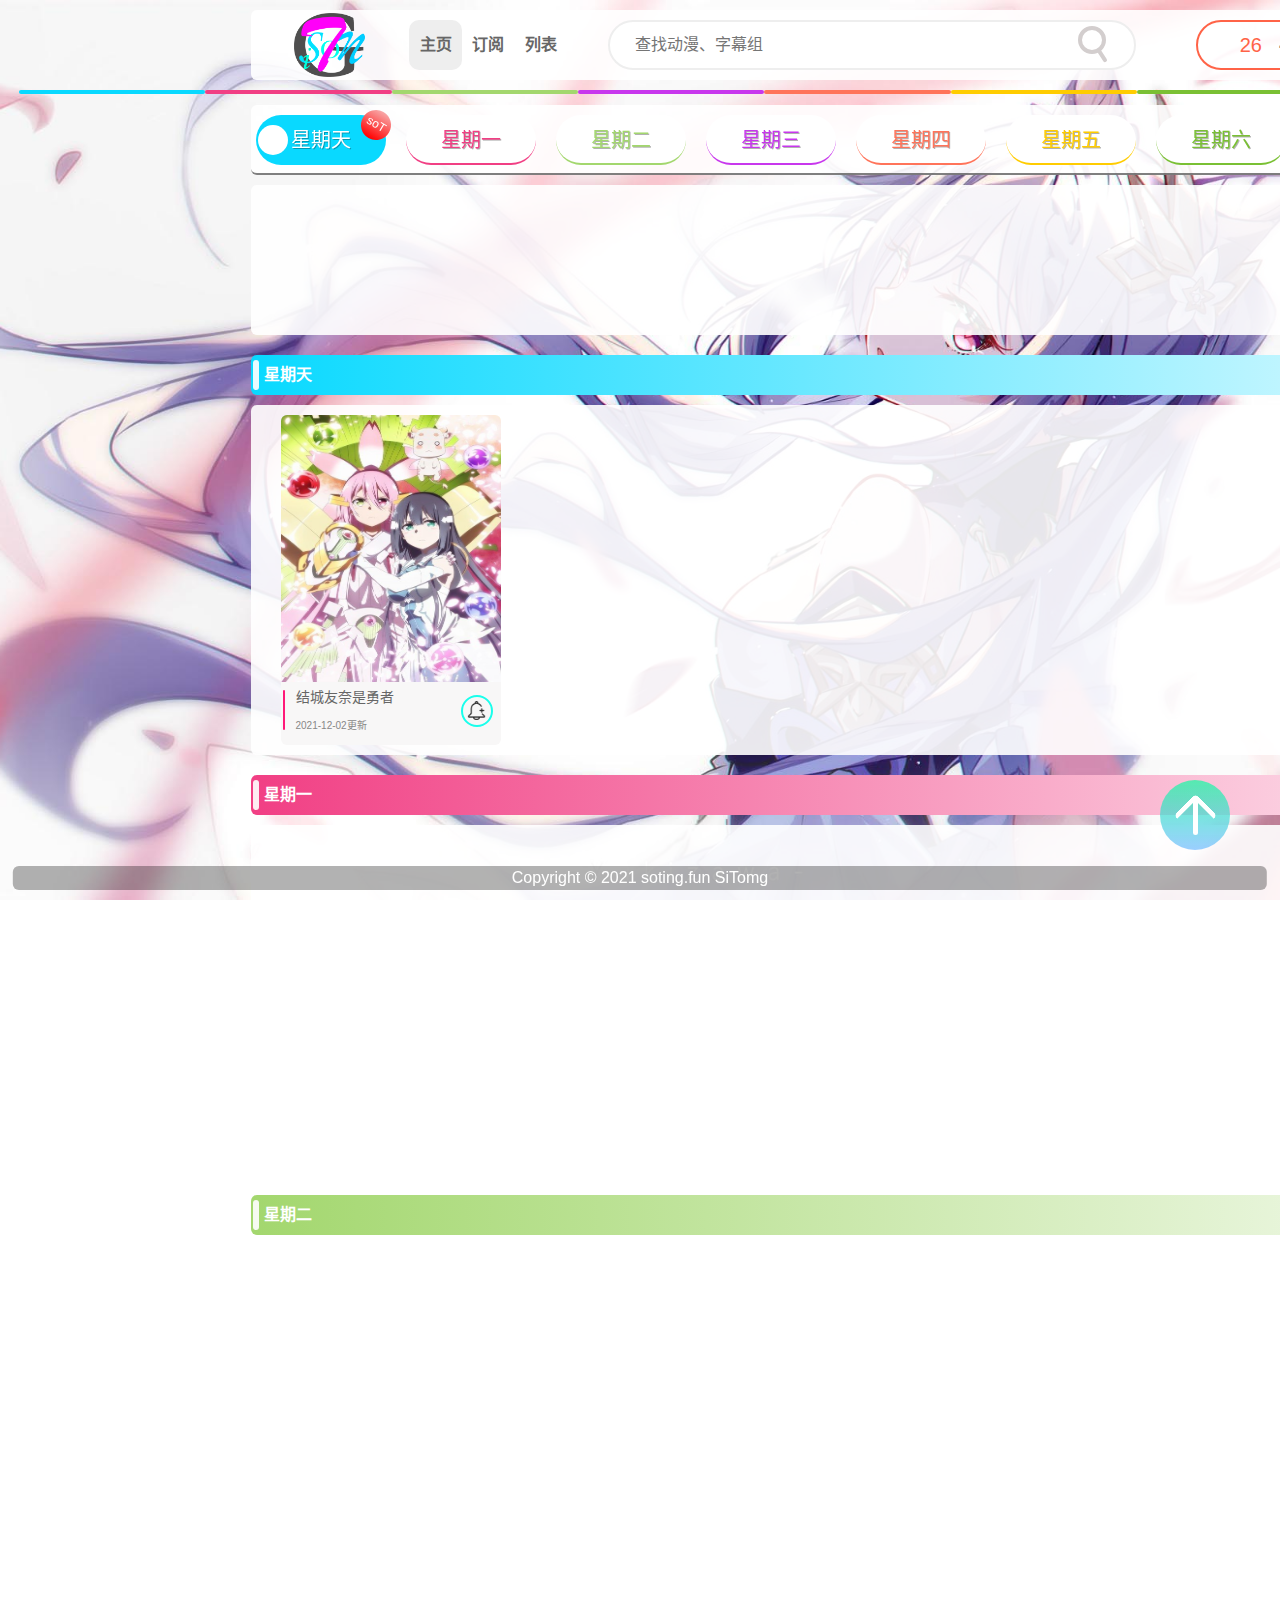
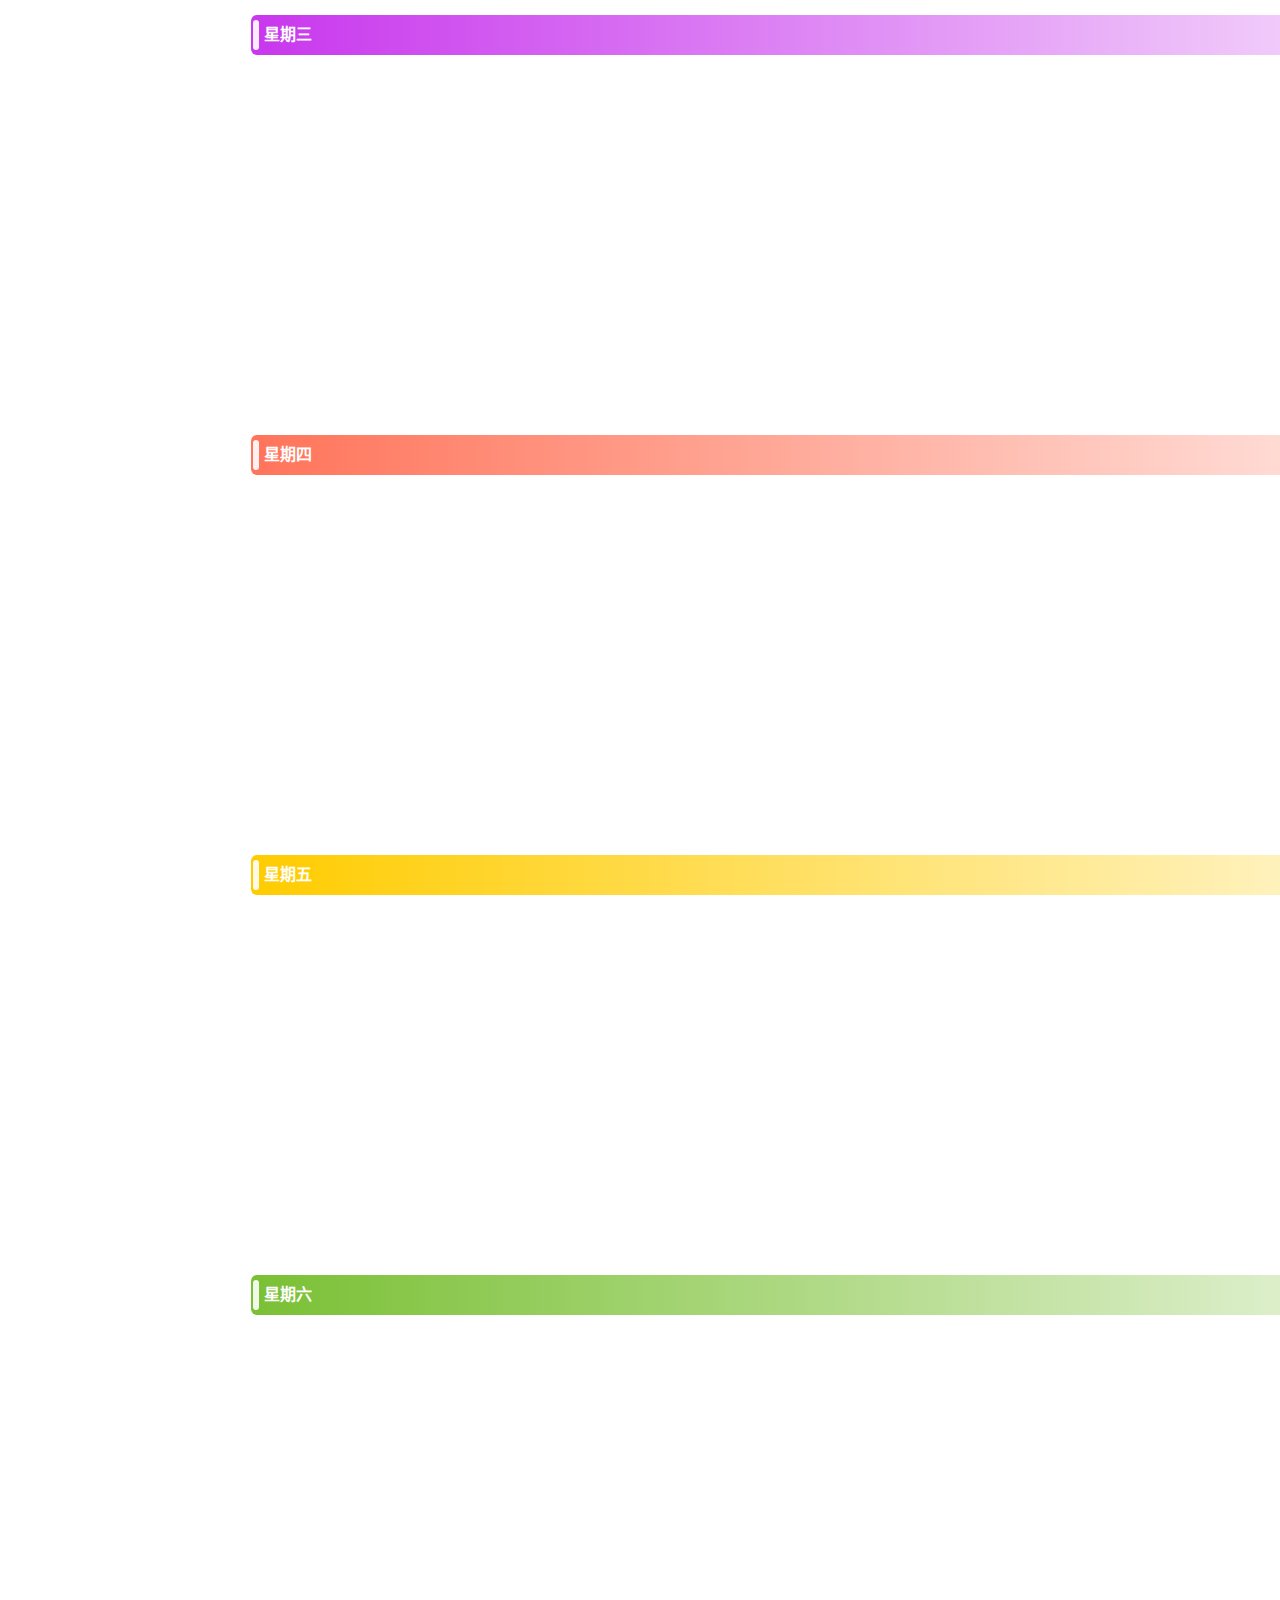
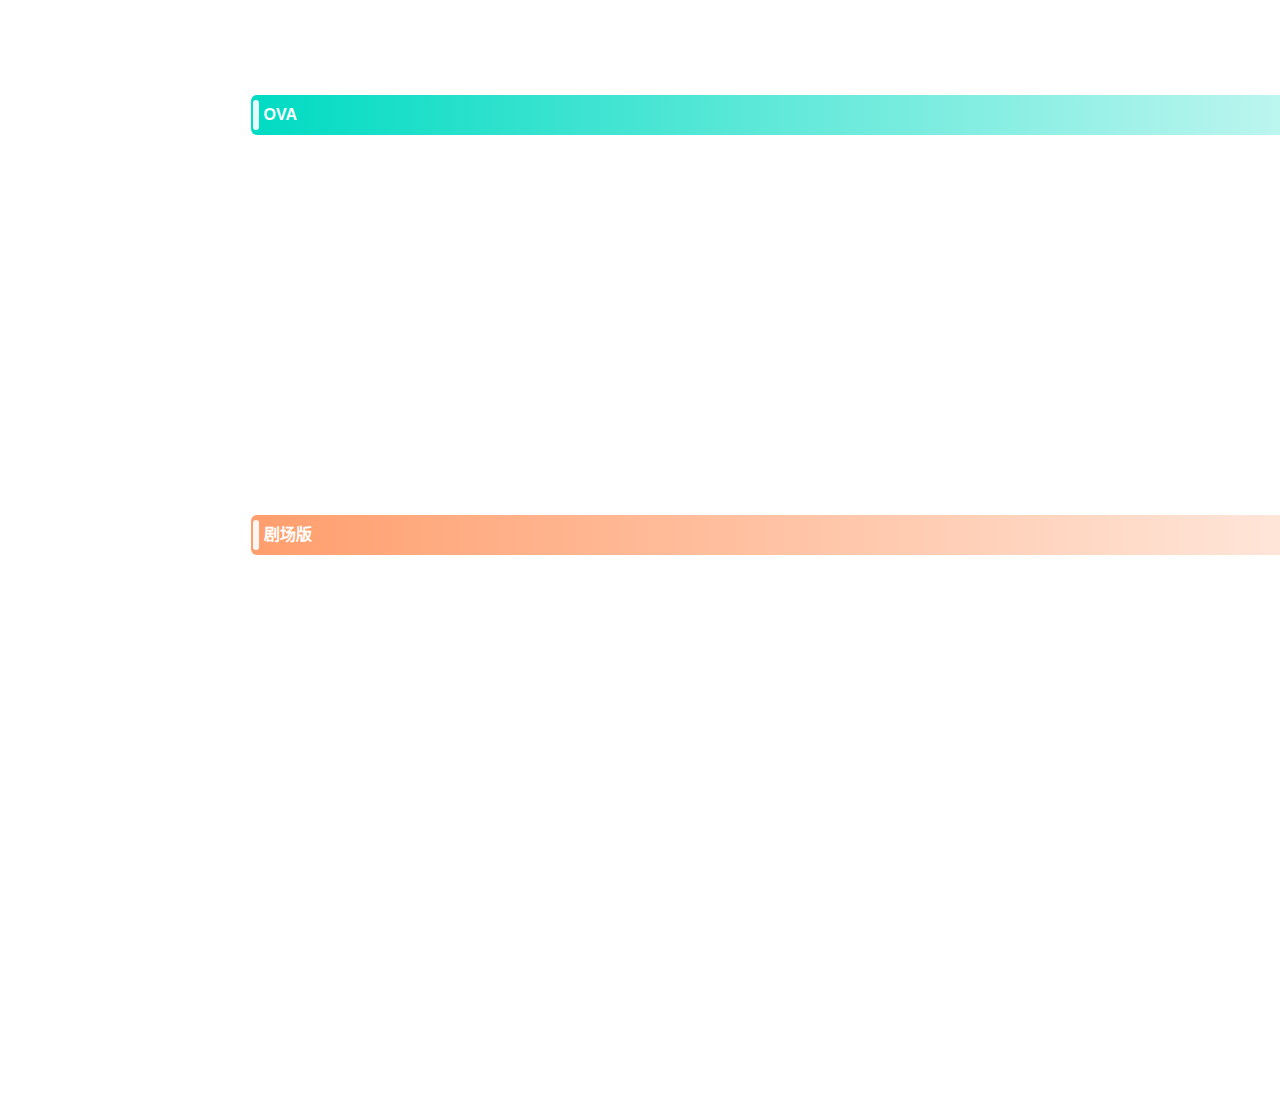
<file: index.html>
<!DOCTYPE html>
<html lang="zh-CN">

<head>
    <meta charset="UTF-8">
    <meta http-equiv="X-UA-Compatible" content="IE=edge">
    <meta name="viewport" content="width=device-width, initial-scale=1.0">
    <title>SoTing_CARTOON</title>
    <link rel="shortcut icon" href="sitcat.ico">
    <link rel="stylesheet" href="CSS/Initialize.css">
    <link rel="stylesheet" href="CSS/copyright.css">
    <link rel="stylesheet" href="CSS/common.css">
    <link rel="stylesheet" href="CSS/index.css">
    <script type="text/javascript">
        window.onload = function () {
            if (/Android|webOS|iPhone|iPad|iPod|BlackBerry|IEMobile|Opera Mini/i.test(navigator.userAgent)) {
                window.location.href = 'https://www.soting.fun/MOBILE/M_index.html';
            } else {

            };
        };
    </script>
</head>

<body>
    <div class="main">
        <!-- 顶部信息 -->
        <header class="center">
            <div class="logo">
                <a href="index.html">
                    <img src="IMAGES/logo.png" alt="logo.png" title="SoTing_CARTOON">
                </a>
            </div>
            <span style="background-color: #eee;"><a href=" index.html">主页</a></span>
            <span><a href="subscription.html">订阅</a></span>
            <span><a href="fanzu.html">列表</a></span>
            <div class="search">
                <input type="search" placeholder="查找动漫、字幕组">
            </div>
            <div class="timer">
                <span class="clock" style="color: tomato;"></span>
                <span class="Ge shu">-</span>
                <span class="clock"></span>
                <span class="Ge">:</span>
                <span class="clock"></span>
                <span class="Ge">:</span>
                <span class="second"></span>
            </div>
            <span><a href="login.html">登录</a></span>
            <span><a href="register.html">注册</a></span>
            <span><a href="userinfo.html" class="info"><img src="UPLOADS/noImg.png" alt="noImg.png"
                        title="我的资料"></a></span>
        </header>

        <!-- 分割线 -->
        <div class="parting">
            <span></span><span></span><span></span><span></span><span></span><span></span><span></span><span></span><span></span><span></span>
        </div>

        <!-- 头部导航栏 -->
        <nav class="center">
            <ul>
                <li></li>
                <li></li>
                <li></li>
                <li></li>
                <li></li>
                <li></li>
                <li></li>
                <li>OVA</li>
                <li>剧场版</li>
            </ul>
            <div class="seal">soT</div>
        </nav>

        <!-- 广告资讯栏 -->
        <section class="ad center">
            <div class="content"></div>
            <div class="close">
                <div></div>
                <div></div>
            </div>
        </section>

        <!-- 主体内容 -->
        <section class="main_content center">
            <div class="week_grid">
                <div class="top"></div>
                <div class="content">
                    <li>
                        <a href="#"><img src="UPLOADS/0fb48114.jpg" alt="" title="这是图片">
                            <p>结城友奈是勇者</p>
                            <p class="time">2021-12-02更新</p>
                        </a>
                        <div class="b1" title="订阅"><img src="IMAGES/subscribed.png" alt=""></div>
                        <div class="b2"></div>
                    </li>
                </div>
            </div>
            <div class="week_grid">
                <div class="top"></div>
                <div class="content">
                    <li><a href="#"></a></li>
                </div>
            </div>
            <div class="week_grid">
                <div class="top"></div>
                <div class="content">
                    <li><a href="#"></a></li>
                </div>
            </div>
            <div class="week_grid">
                <div class="top"></div>
                <div class="content">
                    <li><a href="#"></a></li>
                </div>
            </div>
            <div class="week_grid">
                <div class="top"></div>
                <div class="content">
                    <li><a href="#"></a></li>
                </div>
            </div>
            <div class="week_grid">
                <div class="top"></div>
                <div class="content">
                    <li><a href="#"></a></li>
                </div>
            </div>
            <div class="week_grid">
                <div class="top"></div>
                <div class="content">
                    <li><a href="#"></a></li>
                </div>
            </div>
            <div class="week_grid">
                <div class="top">OVA</div>
                <div class="content">
                    <li><a href="#"></a></li>
                </div>
            </div>
            <div class="week_grid">
                <div class="top">剧场版</div>
                <div class="content">
                    <li><a href="#"></a></li>
                </div>
            </div>
        </section>

        <!-- 底部信息栏 -->
        <footer class="center"></footer>

        <!-- 回到顶部 -->
        <div class="toTop" title="回到顶部"></div>

        <!-- 底部版权 -->
        <div class="copyright">
            <a href="https://www.soting.fun">Copyright © 2021 soting.fun SiTomg</a>
        </div>
    </div>

    <script src="JS/common.js"></script>
    <script src="JS/indexCommon.js"></script>
    <script src="JS/index.js"></script>

</body>

</html>
</file>
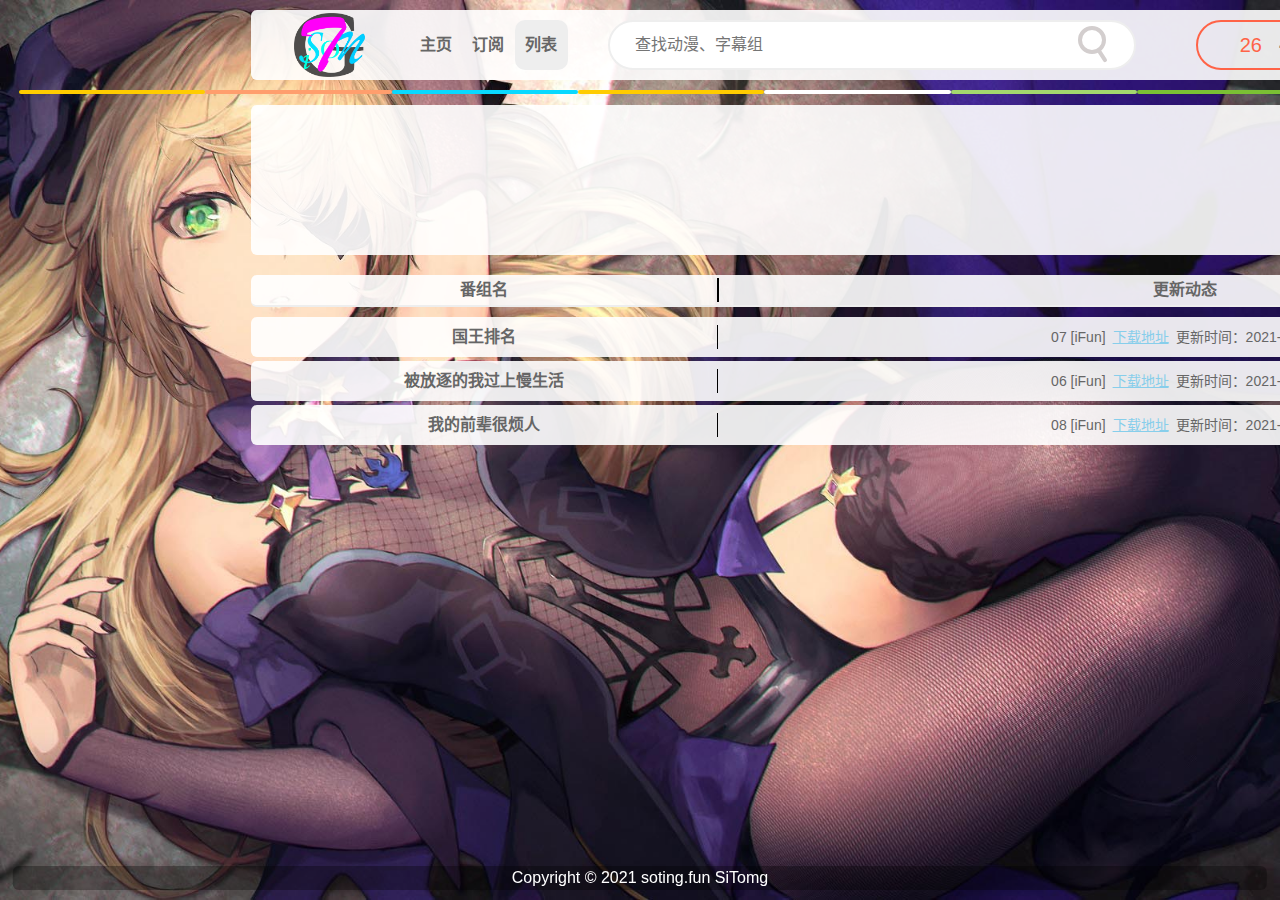
<file: fanzu.html>
<!DOCTYPE html>
<html lang="zh-CN">

<head>
    <meta charset="UTF-8">
    <meta http-equiv="X-UA-Compatible" content="IE=edge">
    <meta name="viewport" content="width=device-width, initial-scale=1.0">
    <title>列表-SoTing_CARTOON</title>
    <link rel="shortcut icon" href="sitcat.ico">
    <link rel="stylesheet" href="CSS/Initialize.css">
    <link rel="stylesheet" href="CSS/copyright.css">
    <link rel="stylesheet" href="CSS/common.css">
    <link rel="stylesheet" href="CSS/fanzu.css">
    <script type="text/javascript">
        window.onload = function () {
            if (/Android|webOS|iPhone|iPad|iPod|BlackBerry|IEMobile|Opera Mini/i.test(navigator.userAgent)) {
                window.location.href = 'https://www.soting.fun/MOBILE/M_index.html';
            } else {

            };
        };
    </script>
</head>

<body>
    <div class="main">
        <!-- 顶部信息 -->
        <header class="center">
            <div class="logo">
                <a href="index.html">
                    <img src="IMAGES/logo.png" alt="logo.png" title="SoTing_CARTOON">
                </a>
            </div>
            <span><a href="index.html">主页</a></span>
            <span><a href="subscription.html">订阅</a></span>
            <span style="background-color: #eee;"><a href="fanzu.html">列表</a></span>
            <div class="search">
                <input type="search" placeholder="查找动漫、字幕组">
            </div>
            <div class="timer">
                <span class="clock" style="color: tomato;"></span>
                <span class="Ge shu">-</span>
                <span class="clock"></span>
                <span class="Ge">:</span>
                <span class="clock"></span>
                <span class="Ge">:</span>
                <p class="second"></p>
            </div>
            <span><a href="login.html">登录</a></span>
            <span><a href="register.html">注册</a></span>
            <span><a href="userinfo.html" class="info"><img src="UPLOADS/noImg.png" alt="noImg.png"
                        title="我的资料"></a></span>
        </header>

        <!-- 分割线 -->
        <div class="parting">
            <span></span><span></span><span></span><span></span><span></span><span></span><span></span><span></span><span></span><span></span>
        </div>

        <!-- 广告资讯栏 -->
        <section class="ad center">
            <div class="content"></div>
            <div class="close">
                <div></div>
                <div></div>
            </div>
        </section>

        <!-- 主题列表 -->
        <section class="list_content center">
            <nav class="top">
                <div class="name">番组名</div>
                <div class="new">更新动态</div>
            </nav>
            <div class="main_content">
                <div class="fName">国王排名</div>
                <div class="fNew">07 [iFun]&ensp;<a href="#">下载地址</a>&ensp;更新时间：2021-12-04</div>
            </div>
            <div class="main_content">
                <div class="fName">被放逐的我过上慢生活</div>
                <div class="fNew">06 [iFun]&ensp;<a href="#">下载地址</a>&ensp;更新时间：2021-12-01</div>
            </div>
            <div class="main_content">
                <div class="fName">我的前辈很烦人</div>
                <div class="fNew">08 [iFun]&ensp;<a href="#">下载地址</a>&ensp;更新时间：2021-12-01</div>
            </div>
        </section>

        <!-- 底部版权 -->
        <div class="copyright">
            <a href="https://www.soting.fun">Copyright © 2021 soting.fun SiTomg</a>
        </div>
    </div>

    <script src="JS/common.js"></script>
    <script src="JS/indexCommon.js"></script>
    <script src="JS/fanzu.js"></script>
</body>

</html>
</file>
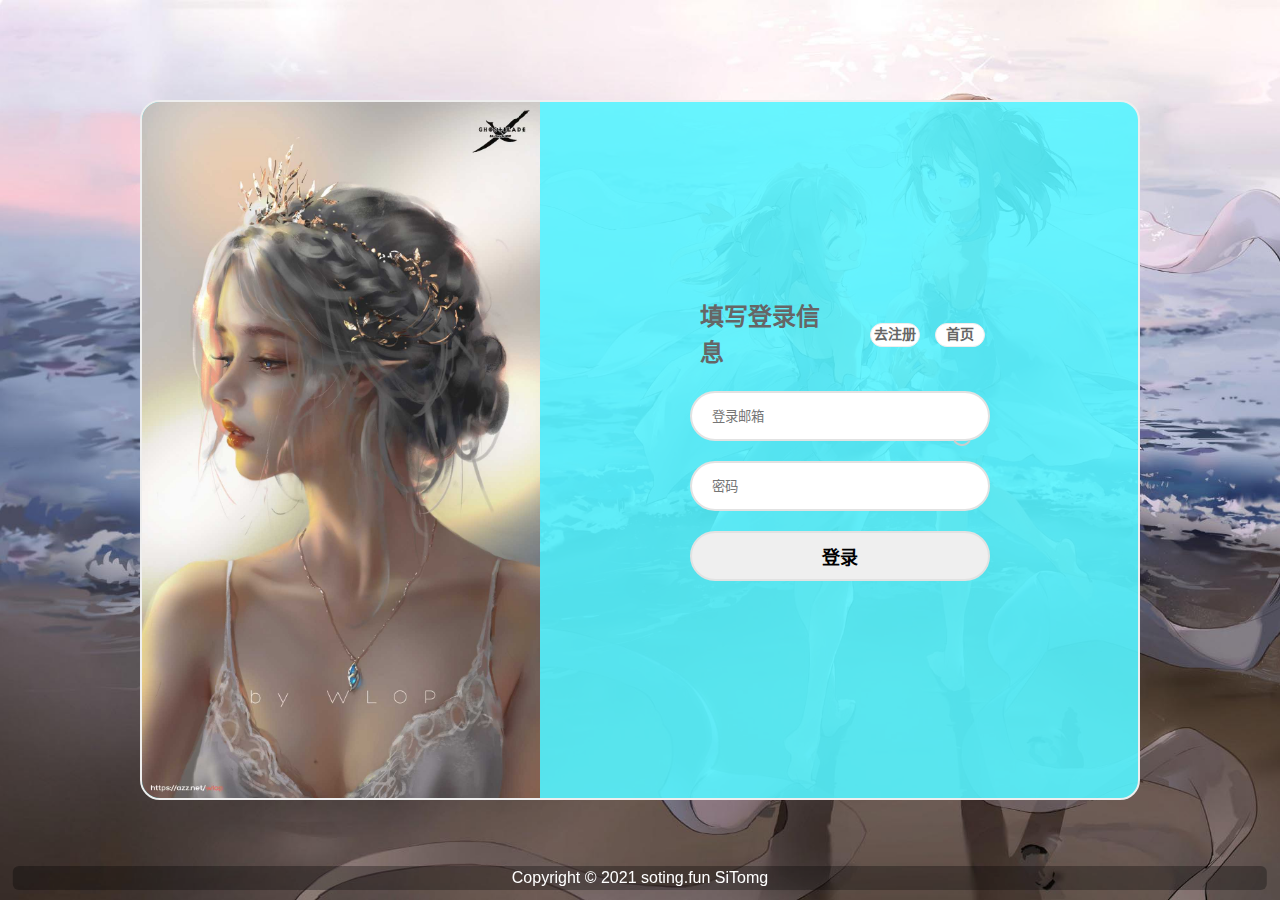
<file: login.html>
<!DOCTYPE html>
<html lang="zh-CN">

<head>
    <meta charset="UTF-8">
    <meta http-equiv="X-UA-Compatible" content="IE=edge">
    <meta name="viewport" content="width=device-width, initial-scale=1.0">
    <title>登录-SoTing_CARTOON</title>
    <link rel="shortcut icon" href="sitcat.ico">
    <link rel="stylesheet" href="CSS/Initialize.css">
    <link rel="stylesheet" href="CSS/copyright.css">
    <link rel="stylesheet" href="CSS/login.css">
    <script type="text/javascript">
        window.onload = function () {
            if (/Android|webOS|iPhone|iPad|iPod|BlackBerry|IEMobile|Opera Mini/i.test(navigator.userAgent)) {
                window.location.href = 'https://www.soting.fun/MOBILE/M_index.html';
            } else {

            };
        };
    </script>
</head>

<body>
    <!-- 注册 -->
    <section>
        <img src="IMAGES/login.jpg" alt="">
        <form action="PHP/login.php" method="post">
            <div>
                <h1>填写登录信息</h1>
                <h3><a href="register.html">去注册</a></h3>
                <h3><a href="index.html">首页</a></h3>
            </div>
            <input type="text" placeholder="登录邮箱" name="email" required oninvalid="setCustomValidity('请输入登录名')"
                oninput="setCustomValidity('')">
            <input type="password" placeholder="密码" name="password" required oninvalid="setCustomValidity('请输入密码')"
                oninput="setCustomValidity('')">
            <img src='IMAGES/close.png' class="eyes" alt="">

            <input type="submit" value="登录">
        </form>
    </section>

    <div class="copyright">
        <a href="https://www.soting.fun">Copyright © 2021 soting.fun SiTomg</a>
    </div>

    <script src="JS/common.js"></script>
    <script src="JS/login.js"></script>

</body>

</html>
</file>
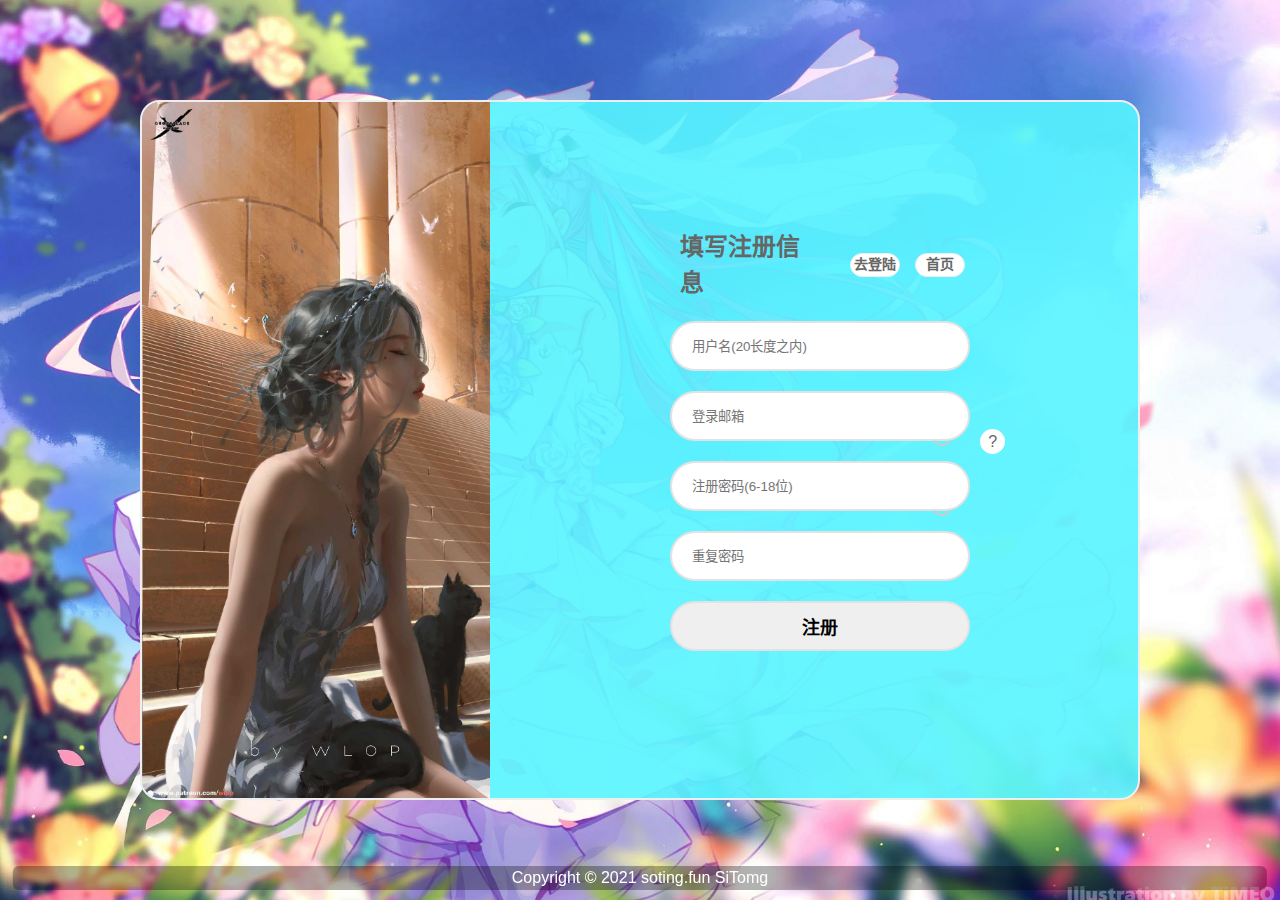
<file: register.html>
<!DOCTYPE html>
<html lang="zh-CN">

<head>
    <meta charset="UTF-8">
    <meta http-equiv="X-UA-Compatible" content="IE=edge">
    <meta name="viewport" content="width=device-width, initial-scale=1.0">
    <title>注册-SoTing_CARTOON</title>
    <link rel="shortcut icon" href="sitcat.ico">
    <link rel="stylesheet" href="CSS/Initialize.css">
    <link rel="stylesheet" href="CSS/copyright.css">
    <link rel="stylesheet" href="CSS/register.css">
    <script type="text/javascript">
        window.onload = function () {
            if (/Android|webOS|iPhone|iPad|iPod|BlackBerry|IEMobile|Opera Mini/i.test(navigator.userAgent)) {
                window.location.href = 'https://www.soting.fun/MOBILE/M_index.html';
            } else {

            };
        };
    </script>
</head>

<body>
    <!-- 注册 -->
    <section>
        <img src="IMAGES/register.jpg" alt="">
        <form action="PHP/register.php" method="post">
            <div>
                <h1>填写注册信息</h1>
                <h3><a href="login.html">去登陆</a></h3>
                <h3><a href="index.html">首页</a></h3>
            </div>
            <input type="text" placeholder="用户名(20长度之内)" name="username" required
                oninvalid="setCustomValidity('请输入用户名')" oninput="setCustomValidity('')">
            <input type="email" placeholder="登录邮箱" name="email" required oninvalid="setCustomValidity('请输入登录邮箱')"
                oninput="setCustomValidity('')">
            <input type="password" placeholder="注册密码(6-18位)" name="password" required
                oninvalid="setCustomValidity('请输入使用密码')" oninput="setCustomValidity('')">
            <img src='IMAGES/close.png' class="eyes" alt="">
            <div class="more">?</div>
            <div class="password_more">密码提示：密码需要同时包含字母、数字、特殊字符之一( . ! ? _ )</div>

            <input type="password" placeholder="重复密码" name="pwd" required oninvalid="setCustomValidity('请重复密码')"
                oninput="setCustomValidity('')">
            <img src="IMAGES/close.png" class="eyesTwo" alt="">
            <input type="submit" value="注册">
        </form>
    </section>

    <div class="copyright">
        <a href="https://www.soting.fun">Copyright © 2021 soting.fun SiTomg</a>
    </div>

    <script src="JS/common.js"></script>
    <script src="JS/register.js"></script>

</body>

</html>
</file>
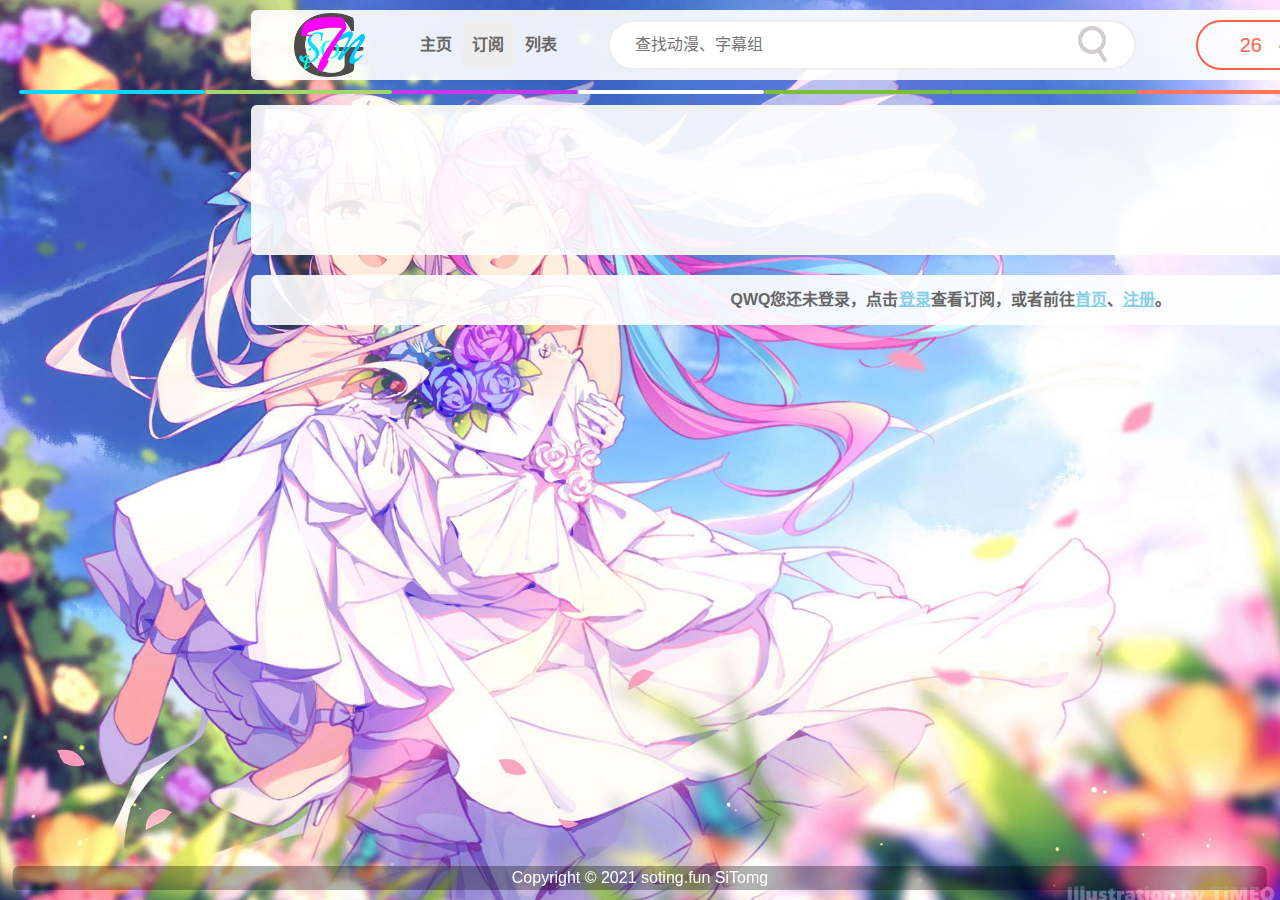
<file: subscription.html>
<!DOCTYPE html>
<html lang="zh-CN">

<head>
    <meta charset="UTF-8">
    <meta http-equiv="X-UA-Compatible" content="IE=edge">
    <meta name="viewport" content="width=device-width, initial-scale=1.0">
    <title>订阅-SoTing_CARTOON</title>
    <link rel="shortcut icon" href="sitcat.ico">
    <link rel="stylesheet" href="CSS/Initialize.css">
    <link rel="stylesheet" href="CSS/copyright.css">
    <link rel="stylesheet" href="CSS/common.css">
    <link rel="stylesheet" href="CSS/subscription.css">
    <script type="text/javascript">
        window.onload = function () {
            if (/Android|webOS|iPhone|iPad|iPod|BlackBerry|IEMobile|Opera Mini/i.test(navigator.userAgent)) {
                window.location.href = 'https://www.soting.fun/MOBILE/M_index.html';
            } else {

            };
        };
    </script>
</head>

<body>
    <div class="main">
        <!-- 顶部信息 -->
        <header class="center">
            <div class="logo">
                <a href="index.html">
                    <img src="IMAGES/logo.png" alt="logo.png" title="SoTing_CARTOON">
                </a>
            </div>
            <span><a href="index.html">主页</a></span>
            <span style="background-color: #eee;"><a href="subscription.html">订阅</a></span>
            <span><a href="fanzu.html">列表</a></span>
            <div class="search">
                <input type="search" placeholder="查找动漫、字幕组">
            </div>
            <div class="timer">
                <span class="clock" style="color: tomato;"></span>
                <span class="Ge shu">-</span>
                <span class="clock"></span>
                <span class="Ge">:</span>
                <span class="clock"></span>
                <span class="Ge">:</span>
                <p class="second"></p>
            </div>
            <span><a href="login.html">登录</a></span>
            <span><a href="register.html">注册</a></span>
            <span><a href="userinfo.html" class="info"><img src="UPLOADS/noImg.png" alt="noImg.png"
                        title="我的资料"></a></span>
        </header>

        <!-- 分割线 -->
        <div class="parting">
            <span></span><span></span><span></span><span></span><span></span><span></span><span></span><span></span><span></span><span></span>
        </div>

        <!-- 广告资讯栏 -->
        <section class="ad center">
            <div class="content"></div>
            <div class="close">
                <div></div>
                <div></div>
            </div>
        </section>

        <!-- 主体内容 -->
        <section class="list_content_no center">
            QWQ您还未登录，点击<a href="login.html">登录</a>查看订阅，或者前往<a href="index.html">首页</a>、<a href="register.html">注册</a>。
        </section>
        <section class="list_content center">
            <nav class="top">
                <div class="name">番组名</div>
                <div class="new">更新动态</div>
            </nav>
            <div class="main_content">
                <div class="fName">关于我转生成史莱姆</div>
                <div class="fNew">&lt;01 [iFun]&ensp;<a href="#">下载地址</a>&ensp;更新时间：2021-11-25&gt;</div>
            </div>
            <div class="main_content">
                <div class="fName">咒术回战</div>
                <div class="fNew">&lt;01-24 [iFun]&ensp;<a href="#">下载地址</a>&ensp;更新时间：2021-11-01&gt;</div>
            </div>
            <div class="main_content">
                <div class="fName">鬼灭之刃-无限列车</div>
                <div class="fNew">&lt;01 [iFun]&ensp;<a href="#">下载地址</a>&ensp;更新时间：2021-11-23&gt;&ensp;&lt;OVA
                    [iFun]&ensp;<a href="#">下载地址</a>&ensp;更新时间：2021-11-07&gt;</div>
            </div>
            <div class="main_content">
                <div class="fName">放逐慢活</div>
                <div class="fNew">&lt;05 [iFun]&ensp;<a href="#">下载地址</a>&ensp;更新时间：2021-11-24&gt;</div>
            </div>
            <div class="main_content">
                <div class="fName">国王排名</div>
                <div class="fNew">&lt;06 [iFun]&ensp;<a href="#">下载地址</a>&ensp;更新时间：2021-11-22&gt;</div>
            </div>
        </section>

        <!-- 底部版权 -->
        <div class="copyright">
            <a href="https://www.soting.fun">Copyright © 2021 soting.fun SiTomg</a>
        </div>
    </div>

    <script src="JS/common.js"></script>
    <script src="JS/indexCommon.js"></script>
    <script src="JS/subscription.js"></script>
</body>

</html>
</file>
<file: CSS/Initialize.css>
/* * {
    margin: 0;
    padding: 0;
    box-sizing: border-box;
} */

html, body, ul, li, ol, dl, dd, dt, p, h1, h2, h3, h4, h5, h6, form, fieldset, legend, img, a {
    padding: 0;
    margin: 0;
    box-sizing: border-box;
}

em, i {
    font-style: normal
}

li {
    list-style: none
}

img {
    border: 0;
    vertical-align: middle
}

button {
    cursor: pointer
}

a {
    color: #666;
    text-decoration: none
}

a:hover {
    color: #c81623
}

button, input {
    /* "\5B8B\4F53" 宋体 */
    font-family: Microsoft YaHei, Heiti SC, tahoma, arial, Hiragino Sans GB, "\5B8B\4F53", sans-serif;
    border: none;
    outline: none;
}

body {
    -webkit-font-smoothing: antialiased;
    background-color: #fff;
    font: 12px/1.5 Microsoft YaHei, Heiti SC, tahoma, arial, Hiragino Sans GB, "\5B8B\4F53", sans-serif;
    color: #666
}

.hide, .none {
    display: none
}

.clearfix:before, .clearfix:after {
    content: "";
    display: table;
}

.clearfix:after {
    clear: both;
}

.clearfix {
    *zoom: 1;
}
</file>
<file: CSS/copyright.css>
.copyright {
    width: 98%;
    text-align: center;
    position: fixed;
    bottom: 10px;
    left: 50%;
    transform: translate(-50%, 0);
    font-size: 16px;
    color: #fff;
    background-color: rgba(0, 0, 0, 0.3);
    border-radius: 6px;
    z-index: 10003;
}

.copyright a {
    color: #fff;
}

.copyright a:hover {
    color: skyblue;
}
</file>
<file: CSS/common.css>
/* 版心 */

.center {
    width: 1400px;
    margin: 0 auto;
    /* background-color: #ccc; */
}

/* body */

body {
    position: absolute;
    top: 0;
    left: 0;
    height: 100%;
    width: 100%;
    background-size: cover;
    /* -webkit-background-size: cover;
    /* 兼容Webkit内核浏览器如Chrome和Safari 
    -o-background-size: cover; */
    /* 兼容Opera */
    zoom: 1;
}

/* 主界面大小 */

.main {
    position: relative;
    width: 1901px;
    margin: 0 auto;
    /* height: 1000px; */
    /* background-color: rgb(223, 248, 248); */
    box-sizing: border-box;
    border-radius: 20px;
    padding: 10px 0px;
}

/* 头部信息 */

.main header {
    display: flex;
    height: 70px;
    background-color: rgba(255, 255, 255, 0.9);
    border-radius: 6px;
}

header .logo {
    flex: 3;
    display: flex;
    justify-content: center;
    align-items: center;
}

.logo img {
    height: 64px;
    /* margin-right: 20px; */
}

header .search {
    flex: 10;
    position: relative;
    box-sizing: border-box;
    padding: 10px 40px;
}

.search::before {
    content: '';
    position: absolute;
    top: 16px;
    right: 70px;
    width: 20px;
    height: 20px;
    border-radius: 20px;
    border: 4px solid rgb(211, 206, 206);
}

.search::after {
    content: '';
    position: absolute;
    top: 38px;
    right: 72px;
    transform: rotate(-33deg);
    width: 4px;
    height: 15px;
    border-radius: 2px;
    background-color: rgb(211, 206, 206);
}

.search input {
    flex: 1;
    display: flex;
    width: 100%;
    height: 100%;
    border-radius: 25px;
    border: 2px solid #eee;
    padding: 10px 100px 10px 25px;
    font-size: 16px;
    align-items: center;
}

header .timer {
    flex: 4;
    display: flex;
    justify-content: center;
    align-items: center;
    padding: 0 30px;
    box-sizing: border-box;
    margin: 10px 20px;
    border-radius: 35px;
    border: 2px solid tomato;
    border-left-color: tomato;
    border-right-color: tomato;
}

.timer span {
    flex: 10;
    font-size: 20px;
    display: flex;
    justify-content: center;
}

.timer .Ge {
    flex: 2;
    box-sizing: border-box;
}

.timer .shu {
    flex: 4;
    font-weight: 800;
}

.timer .second {
    flex: 7;
    display: flex;
    width: 30px;
    height: 30px;
    border-radius: 15px;
    font-size: 18px;
    color: #000;
    justify-content: center;
    align-items: center;
    background-color: tomato;
    margin-left: 10px;
}

header>span {
    flex: 1;
    justify-content: center;
    align-items: center;
    display: flex;
    flex-direction: column;
    font-size: 16px;
    font-weight: 800;
    margin: 10px 0;
    border-radius: 10px;
}

header .info {
    box-sizing: border-box;
    width: 46px;
    height: 46px;
    border: 1px solid rgb(216, 216, 216);
    border-radius: 23px;
    overflow: hidden;
}

.info img {
    width: 100%;
    height: 100%;
}

/* 分割线 */

.main .parting {
    display: block;
    width: 98%;
    height: 5px;
    margin: 10px auto;
    /* margin-bottom: 5px; */
}

.parting span {
    float: left;
    /* display: inline-block; */
    width: 10%;
    height: 4px;
    border-radius: 2px;
    /* background-color: black; */
}

/* 广告资讯栏 */

.main .ad {
    position: relative;
    height: 150px;
    border-radius: 6px;
    margin-top: 10px;
    background-color: rgba(255, 255, 255, 0.9);
    transition: all .3s linear;
}

.ad .close {
    position: absolute;
    top: 10px;
    right: 10px;
    width: 50px;
    height: 30px;
    background-color: chocolate;
    border-radius: 20px;
    padding: 8px 10.5px;
    box-sizing: border-box;
    cursor: pointer;
}

.ad .close div:nth-child(1) {
    float: left;
    width: 11px;
    height: 11px;
    transform: rotate(45deg);
    border-top: 2px solid #fff;
    border-right: 2px solid #fff;
}

.ad .close div:nth-child(2) {
    float: right;
    width: 11px;
    height: 11px;
    transform: rotate(-45deg);
    border-top: 2px solid #fff;
    border-left: 2px solid #fff;
}
</file>
<file: CSS/index.css>
/* 头部导航栏 */

.main nav {
    position: sticky;
    top: 0;
    z-index: 10000;
    height: 70px;
    background-color: rgba(255, 255, 255, 0.9);
    border-radius: 6px;
    box-sizing: border-box;
    line-height: 70px;
    padding: 10px 5px;
    border-bottom: 2px solid rgba(0, 0, 0, 0.5);
}

nav ul {
    overflow: hidden;
}

nav ul li {
    float: left;
    display: flex;
    align-items: center;
    justify-content: center;
    position: relative;
    box-sizing: border-box;
    height: 50px;
    width: 130px;
    margin-right: 20px;
    font-size: 20px;
    border-bottom: 2px solid rgb(0, 255, 255);
    color: rgba(255, 255, 255, .9);
    text-shadow: 1px 1px rgba(0, 0, 0, .3);
    border-radius: 25px;
    transition: background-color .3s linear;
    cursor: pointer;
    transition: border .2s linear;
    border-top: 2px solid transparent;
}

nav ul li::before {
    position: absolute;
    content: '';
    width: 30px;
    height: 30px;
    top: 50%;
    left: 2px;
    transform: translate(0, -50%);
    border-radius: 15px;
    background-color: rgba(255, 255, 255, 1);
}

/* 印章 */

.seal {
    position: absolute;
    top: 5px;
    left: 110px;
    z-index: 10001;
    width: 30px;
    height: 30px;
    border-radius: 30px;
    text-align: center;
    line-height: 28px;
    background-image: linear-gradient(to top, red, rgb(248, 168, 168));
    color: #fff;
    transform: rotate(30deg);
    transition: left .3s linear;
}

/* 主体内容 */

.main_content {
    margin-top: 20px;
    display: flex;
    flex-direction: column;
}

.main_content .week_grid {
    display: flex;
    flex-direction: column;
    margin-bottom: 20px;
}

.week_grid .top {
    position: relative;
    flex: 1;
    display: flex;
    align-items: center;
    border-radius: 6px;
    font-size: 16px;
    font-weight: 800;
    color: #fff;
}

.week_grid .top::before {
    content: '';
    height: 30px;
    width: 6px;
    border-radius: 3px;
    margin: 5px 5px 5px 2px;
    background-color: rgba(255, 255, 255, 0.9);
    /* background-image: linear-gradient(to bottom right, rgb(255, 166, 0), rgb(255, 123, 0)); */
}

.week_grid .top::after {
    position: absolute;
    right: 10px;
    top: 15px;
    box-sizing: border-box;
    content: '';
    width: 10px;
    height: 10px;
    border-radius: 5px;
    border: 2px dotted rgb(214, 205, 205);
}

.week_grid .content {
    flex: 1;
    display: flex;
    flex-wrap: wrap;
    margin-top: 10px;
    font-size: 20px;
    border-radius: 6px;
    background-color: rgba(255, 255, 255, .9);
}

.content li {
    flex: 20%;
    display: flex;
    position: relative;
    height: 350px;
    padding: 10px 30px;
}

.content li .b1 {
    position: absolute;
    top: 290px;
    left: 210px;
    width: 32px;
    height: 32px;
    border-radius: 16px;
    box-sizing: border-box;
    border: 2px solid rgba(0, 255, 234, .9);
    font-size: 14px;
    text-align: center;
    line-height: 24px;
    cursor: pointer;
}

.b1 img {
    width: 70%;
    /* height: 100%; */
}

.content li .b2 {
    position: absolute;
    top: 285px;
    left: 32px;
    width: 2px;
    height: 40px;
    border-radius: 6px;
    background-color: rgba(255, 0, 106, .9);
    cursor: pointer;
}

.content li a {
    display: flex;
    flex-direction: column;
    border-radius: 6px;
    width: 220px;
    height: 330px;
    overflow: hidden;
}

.content li a img {
    flex: 10;
    width: 100%;
    overflow: hidden;
}

.content li a p {
    flex: 1;
    padding: 5px 5px 0 15px;
    font-size: 14px;
    background-color: rgb(248, 247, 247);
}

.content li a .time {
    font-size: 10px;
    color: rgb(136, 136, 136);
}

/* 底部信息栏 */

.main footer {
    /* position: absolute; */
    /* bottom: 10px; */
    /* width: calc(100% - 20px); */
    /* margin-top: 400px; */
    height: 150px;
    background-color: rgba(255, 255, 255, .9);
    border-radius: 6px;
    box-sizing: border-box;
}

/* 回到顶部 */

.toTop {
    position: fixed;
    bottom: 50px;
    right: 50px;
    width: 70px;
    height: 70px;
    background-image: linear-gradient(to bottom, rgba(0, 255, 157, 0.658), rgba(109, 184, 255, 0.685));
    border-radius: 35px;
    cursor: pointer;
}

.toTop::before {
    content: ' ';
    position: absolute;
    top: 20px;
    left: 20px;
    display: block;
    width: 31px;
    height: 31px;
    transform: rotate(45deg);
    border: 5px solid #fff;
    border-bottom: none;
    border-right: none;
    border-radius: 5px;
    /* 看起来更加的圆润 */
    box-sizing: border-box;
}

.toTop::after {
    content: ' ';
    position: absolute;
    top: 20px;
    left: 33px;
    display: block;
    width: 5px;
    height: 35px;
    background-color: #fff;
    border-radius: 100px;
}

.copyright {
    margin-top: 10px;
}
</file>
<file: CSS/fanzu.css>
.list_content {
    display: flex;
    flex-direction: column;
    justify-content: center;
    box-sizing: border-box;
    margin-top: 20px;
}

.list_content .top {
    display: flex;
    justify-content: center;
    align-items: center;
    width: 100%;
    height: 30px;
    font-size: 16px;
    font-weight: 800;
    border-bottom: 2px solid #eee;
    background-color: rgba(255, 255, 255, .9);
    border-radius: 6px;
}

.top .name {
    flex: 1;
    text-align: center;
    box-sizing: border-box;
    border-right: 2px solid #000;
    /* border-radius: 6px 0 0 6px; */
    /* border: 2px solid #000; */
}

.top .new {
    flex: 2;
    text-align: center;
}

.list_content .main_content {
    width: 100%;
    height: 40px;
    display: flex;
    align-items: center;
    justify-content: center;
    box-sizing: border-box;
    margin-top: 4px;
    border-radius: 6px;
    background-color: rgba(255, 255, 255, .9);
}

.list_content .main_content:nth-of-type(1) {
    margin-top: 10px;
}

.main_content .fName {
    flex: 1;
    display: flex;
    font-size: 16px;
    font-weight: 800;
    justify-content: center;
    border-right: 1px solid #000;
}

.main_content .fNew {
    flex: 2;
    display: flex;
    justify-content: center;
    font-size: 14px;
}

.fNew a {
    text-decoration: underline;
    color: skyblue;
}

.fNew a:hover {
    color: tomato;
}
</file>
<file: CSS/login.css>
body {
    background-color: rgb(123, 255, 244);
}

section {
    display: flex;
    /* justify-content: center; */
    align-items: center;
    margin: 100px auto;
    box-sizing: border-box;
    width: 1000px;
    height: 700px;
    border-radius: 20px;
    border: 2px solid #eee;
    /* box-shadow: 20px 20px 2px rgba(87, 244, 255, .5); */
    background-color: rgba(87, 244, 255, .9);
    overflow: hidden;
    transition: box-shadow .4s linear, transform .4s linear;
}

section img {
    height: 700px;
}

section form {
    position: relative;
    display: flex;
    flex-direction: column;
    justify-content: center;
    margin-left: 150px;
}

form div {
    display: flex;
    align-items: center;
}

form div h1 {
    margin: 0 25px 20px 10px;
    width: 130px;
}

form div h3 {
    width: 50px;
    margin: 0 0 20px 15px;
    border: 1px solid #eee;
    border-radius: 100px;
    background-color: #fff;
    text-align: center;
}

form input {
    box-sizing: border-box;
    width: 300px;
    height: 50px;
    margin-bottom: 20px;
    border-radius: 25px;
    padding: 10px 20px;
    box-sizing: border-box;
    border: 2px solid rgb(226, 226, 226);
}

form .eyes {
    position: absolute;
    width: 24px;
    height: 24px;
    top: 130px;
    right: 16px;
}

form input:last-child {
    font-size: 18px;
    cursor: pointer;
    font-weight: 800;
    text-align: center;
}
</file>
<file: CSS/register.css>
body {
    background-color: rgb(123, 255, 244);
}

section {
    display: flex;
    /* justify-content: center; */
    align-items: center;
    margin: 100px auto;
    box-sizing: border-box;
    width: 1000px;
    height: 700px;
    border-radius: 20px;
    border: 2px solid #eee;
    /* box-shadow: 20px 20px 2px rgba(87, 244, 255, .5); */
    background-color: rgba(87, 244, 255, .9);
    overflow: hidden;
    transition: box-shadow .4s linear, transform .4s linear;
}

section img {
    height: 700px;
}

section form {
    position: relative;
    display: flex;
    flex-direction: column;
    justify-content: center;
    margin-left: 180px;
}

form div {
    display: flex;
    align-items: center;
}

form div h1 {
    margin: 0 25px 20px 10px;
    width: 130px;
}

form div h3 {
    width: 50px;
    margin: 0 0 20px 15px;
    border: 1px solid #eee;
    border-radius: 100px;
    background-color: #fff;
    text-align: center;
}

form input {
    box-sizing: border-box;
    width: 300px;
    height: 50px;
    margin-bottom: 20px;
    border-radius: 25px;
    padding: 10px 20px;
    box-sizing: border-box;
    border: 2px solid rgb(226, 226, 226);
}

form .more {
    position: absolute;
    top: 200px;
    right: -35px;
    box-sizing: border-box;
    width: 25px;
    height: 25px;
    border-radius: 13px;
    justify-content: center;
    align-items: center;
    font-size: 16px;
    background-color: rgb(255, 255, 255);
    cursor: pointer;
}

form .password_more {
    position: absolute;
    top: 110px;
    right: -168px;
    display: none;
    box-sizing: border-box;
    background-color: #fff;
    width: 145px;
    height: 100px;
    border-radius: 10px;
    padding: 8px 10px;
    font-size: 14px;
}

form .eyes {
    position: absolute;
    width: 24px;
    height: 24px;
    top: 200px;
    right: 16px;
}

form .eyesTwo {
    position: absolute;
    width: 24px;
    height: 24px;
    top: 270px;
    right: 16px;
}

form input:last-child {
    font-size: 18px;
    cursor: pointer;
    font-weight: 800;
    text-align: center;
}
</file>
<file: CSS/subscription.css>
/* 未登录 */
.list_content_no {
    height: 50px;
    display: flex;
    justify-content: center;
    align-items: center;
    box-sizing: border-box;
    margin-top: 20px;
    border-radius: 6px;
    font-size: 16px;
    font-weight: 800;
    background-color: rgba(255, 255, 255, .9);
}

.list_content_no a {
    color: skyblue;
    text-decoration: underline;
}

/* 登录后 */
.list_content {
    display: none;
    flex-direction: column;
    justify-content: center;
    box-sizing: border-box;
    margin-top: 20px;
}

.list_content .top {
    display: flex;
    justify-content: center;
    align-items: center;
    width: 100%;
    height: 30px;
    font-size: 16px;
    font-weight: 800;
    border-bottom: 2px solid #eee;
    background-color: rgba(255, 255, 255, .9);
    border-radius: 6px;
}

.top .name {
    flex: 1;
    text-align: center;
    box-sizing: border-box;
    border-right: 2px solid #000;
    /* border-radius: 6px 0 0 6px; */
    /* border: 2px solid #000; */
}

.top .new {
    flex: 2;
    text-align: center;
}

.list_content .main_content {
    width: 100%;
    height: 40px;
    display: flex;
    align-items: center;
    justify-content: center;
    box-sizing: border-box;
    margin-top: 4px;
    border-radius: 6px;
    background-color: rgba(255, 255, 255, .9);
}

.list_content .main_content:nth-of-type(1) {
    margin-top: 10px;
}

.main_content .fName {
    flex: 1;
    display: flex;
    font-size: 16px;
    font-weight: 800;
    justify-content: center;
    border-right: 1px solid #000;
}

.main_content .fNew {
    flex: 2;
    display: flex;
    justify-content: center;
    font-size: 14px;
}

.fNew a {
    text-decoration: underline;
    color: skyblue;
}

.fNew a:hover {
    color: tomato;
}
</file>
